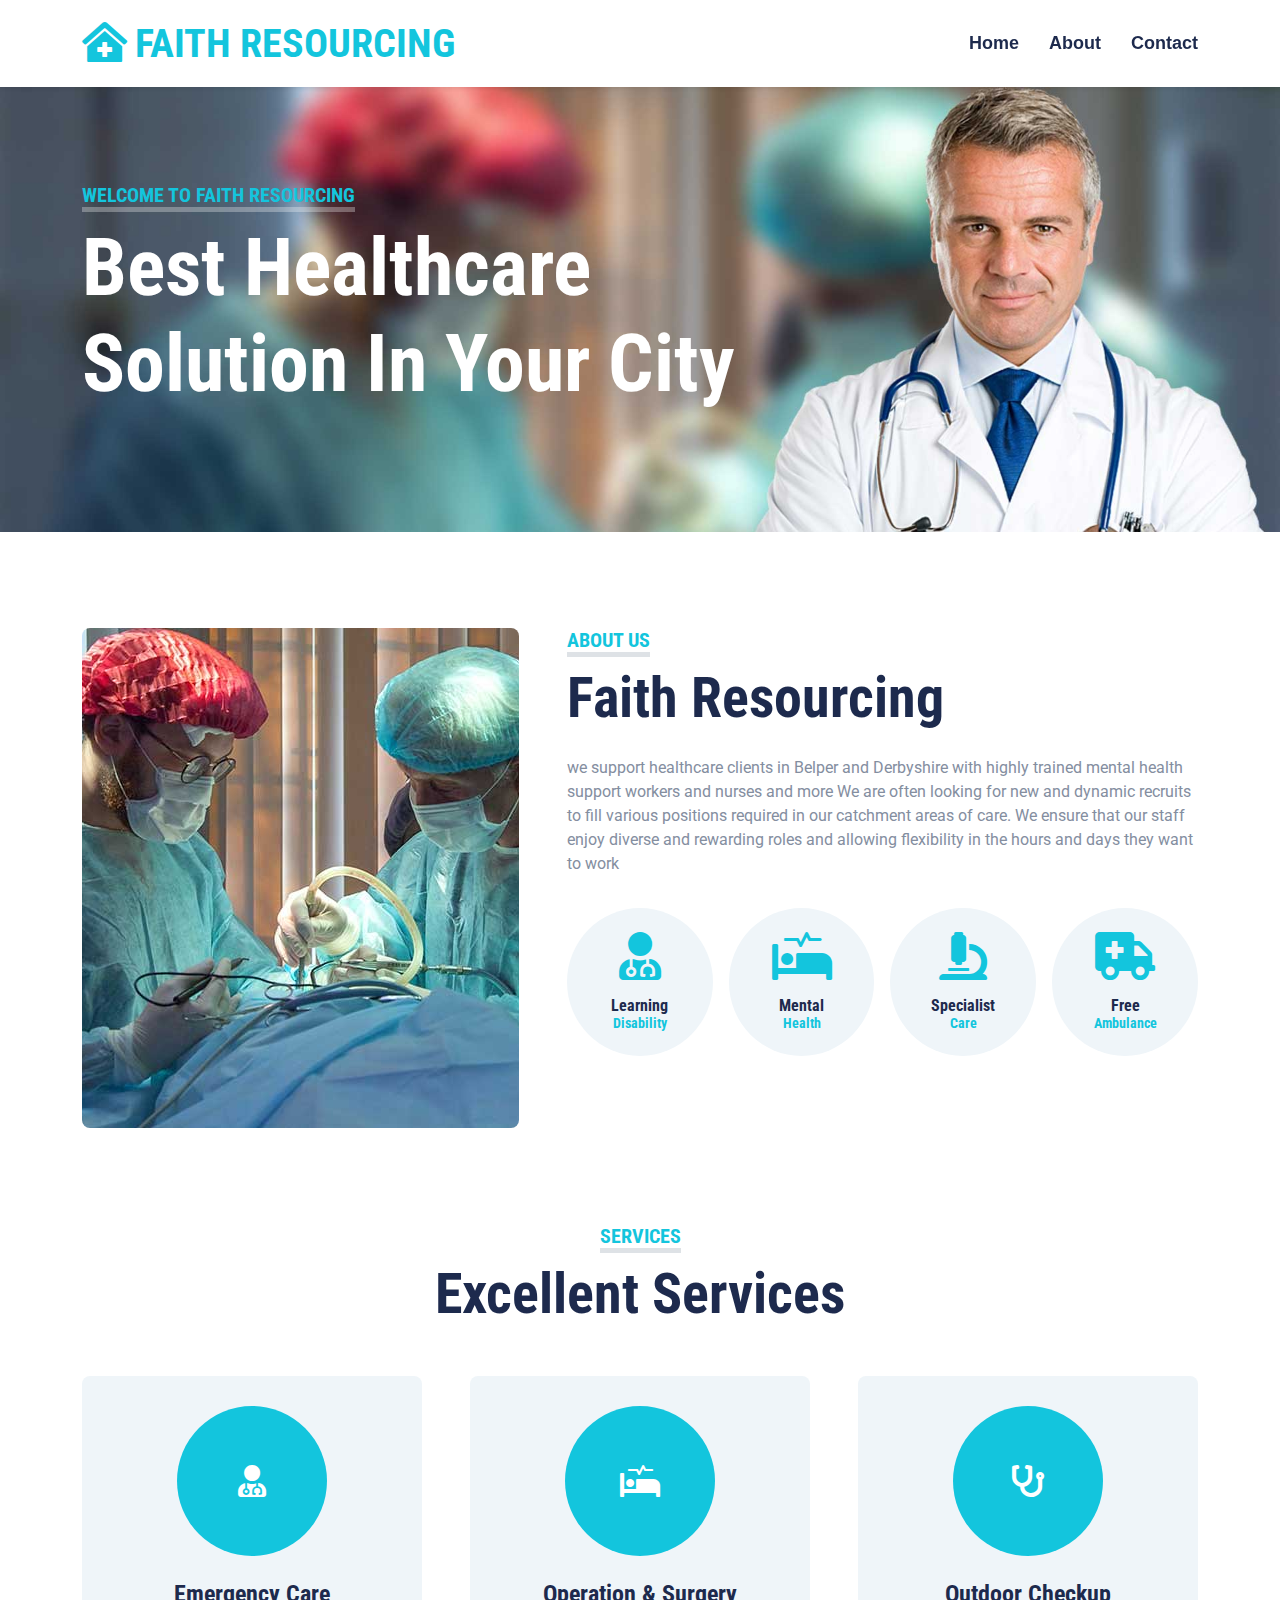
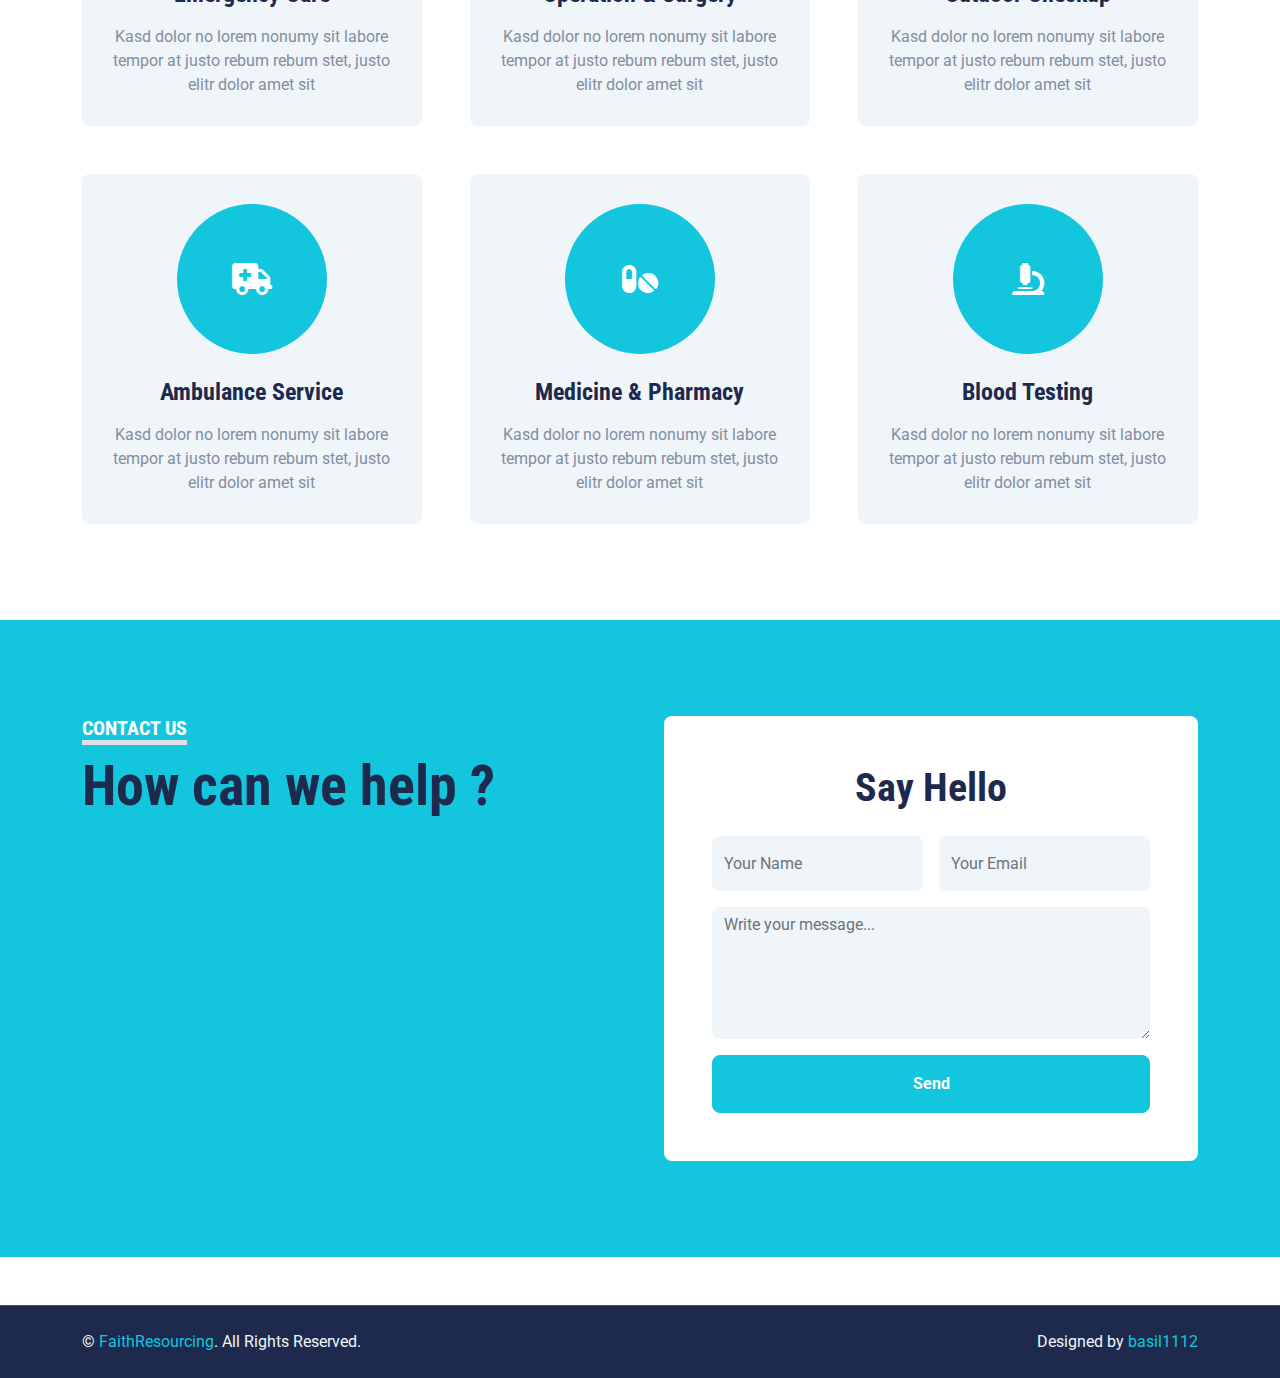
<file: index.html>
<!DOCTYPE html>
<html lang="en">

<head>
    <meta charset="utf-8">
    <title>Faith Resourcing</title>
    <meta content="width=device-width, initial-scale=1.0" name="viewport">
    <meta content="Free HTML Templates" name="keywords">
    <meta content="Free HTML Templates" name="description">

    <!-- Favicon -->
    <link href="img/favicon.ico" rel="icon">

    <!-- Google Web Fonts -->
    <link rel="preconnect" href="https://fonts.gstatic.com">
    <link href="https://fonts.googleapis.com/css2?family=Roboto+Condensed:wght@400;700&family=Roboto:wght@400;700&display=swap" rel="stylesheet">  

    <!-- Icon Font Stylesheet -->
    <link href="https://cdnjs.cloudflare.com/ajax/libs/font-awesome/5.15.0/css/all.min.css" rel="stylesheet">
    <link href="https://cdn.jsdelivr.net/npm/bootstrap-icons@1.4.1/font/bootstrap-icons.css" rel="stylesheet">

    <!-- Libraries Stylesheet -->
    <link href="lib/owlcarousel/assets/owl.carousel.min.css" rel="stylesheet">
    <link href="lib/tempusdominus/css/tempusdominus-bootstrap-4.min.css" rel="stylesheet" />

    <!-- Customized Bootstrap Stylesheet -->
    <link href="css/bootstrap.min.css" rel="stylesheet">

    <!-- Template Stylesheet -->
    <link href="css/style.css" rel="stylesheet">
</head>

<body>
   


    <!-- Navbar Start -->
    <div class="container-fluid sticky-top bg-white shadow-sm">
        <div class="container">
            <nav class="navbar navbar-expand-lg bg-white navbar-light py-3 py-lg-0">
                <a href="index.html" class="navbar-brand">
                    <h1 class="m-0 text-uppercase text-primary"><i class="fa fa-clinic-medical me-2"></i>Faith Resourcing</h1>
                </a>
                <button class="navbar-toggler" type="button" data-bs-toggle="collapse" data-bs-target="#navbarCollapse">
                    <span class="navbar-toggler-icon"></span>
                </button>
                <div class="collapse navbar-collapse" id="navbarCollapse">
                    <div class="navbar-nav ms-auto py-0">
                        <a href="index.html" class="nav-item nav-link">Home</a>
                        <a href="#about" class="nav-item nav-link">About</a>
                        <a href="#experience" class="nav-item nav-link">Contact</a>
                    </div>
                </div>
            </nav>
        </div>
    </div>
    <!-- Navbar End -->


    <!-- Hero Start -->
    <div class="container-fluid bg-primary py-5 mb-5 hero-header">
        <div class="container py-5">
            <div class="row justify-content-start">
                <div class="col-lg-8 text-center text-lg-start">
                    <h5 class="d-inline-block text-primary text-uppercase border-bottom border-5" style="border-color: rgba(256, 256, 256, .3) !important;">Welcome To Faith Resourcing</h5>
                    <h1 class="display-1 text-white mb-md-4">Best Healthcare Solution In Your City</h1>
                </div>
            </div>
        </div>
    </div>
    <!-- Hero End -->


    <!-- About Start -->
    <div id="about" class="container-fluid py-5">
        <div class="container">
            <div class="row gx-5">
                <div class="col-lg-5 mb-5 mb-lg-0" style="min-height: 500px;">
                    <div class="position-relative h-100">
                        <img class="position-absolute w-100 h-100 rounded" src="img/about.jpg" style="object-fit: cover;">
                    </div>
                </div>
                <div class="col-lg-7">
                    <div class="mb-4">
                        <h5 class="d-inline-block text-primary text-uppercase border-bottom border-5">About Us</h5>
                        <h1 class="display-4">Faith Resourcing</h1>
                    </div>
                    <p>we support healthcare clients in Belper and Derbyshire with highly trained mental health support workers and nurses and more We are often looking for new and dynamic recruits to fill various positions required in our catchment areas of care. We ensure that our staff enjoy diverse and rewarding roles and allowing flexibility in the hours and days they want to work</p>
                    <div class="row g-3 pt-3">
                        <div class="col-sm-3 col-6">
                            <div class="bg-light text-center rounded-circle py-4">
                                <i class="fa fa-3x fa-user-md text-primary mb-3"></i>
                                <h6 class="mb-0">Learning<small class="d-block text-primary">Disability</small></h6>
                            </div>
                        </div>
                        <div class="col-sm-3 col-6">
                            <div class="bg-light text-center rounded-circle py-4">
                                <i class="fa fa-3x fa-procedures text-primary mb-3"></i>
                                <h6 class="mb-0">Mental<small class="d-block text-primary">Health</small></h6>
                            </div>
                        </div>
                        <div class="col-sm-3 col-6">
                            <div class="bg-light text-center rounded-circle py-4">
                                <i class="fa fa-3x fa-microscope text-primary mb-3"></i>
                                <h6 class="mb-0">Specialist<small class="d-block text-primary">Care</small></h6>
                            </div>
                        </div>
                        <div class="col-sm-3 col-6">
                            <div class="bg-light text-center rounded-circle py-4">
                                <i class="fa fa-3x fa-ambulance text-primary mb-3"></i>
                                <h6 class="mb-0">Free<small class="d-block text-primary">Ambulance</small></h6>
                            </div>
                        </div>
                    </div>
                </div>
            </div>
        </div>
    </div>
    <!-- About End -->
    

    <!-- Services Start -->
    <div class="container-fluid py-5">
        <div class="container">
            <div class="text-center mx-auto mb-5" style="max-width: 500px;">
                <h5 class="d-inline-block text-primary text-uppercase border-bottom border-5">Services</h5>
                <h1 class="display-4">Excellent Services</h1>
            </div>
            <div class="row g-5">
                <div class="col-lg-4 col-md-6">
                    <div class="service-item bg-light rounded d-flex flex-column align-items-center justify-content-center text-center">
                        <div class="service-icon mb-4">
                            <i class="fa fa-2x fa-user-md text-white"></i>
                        </div>
                        <h4 class="mb-3">Emergency Care</h4>
                        <p class="m-0">Kasd dolor no lorem nonumy sit labore tempor at justo rebum rebum stet, justo elitr dolor amet sit</p>
                        <a class="btn btn-lg btn-primary rounded-pill" href="">
                            <i class="bi bi-arrow-right"></i>
                        </a>
                    </div>
                </div>
                <div class="col-lg-4 col-md-6">
                    <div class="service-item bg-light rounded d-flex flex-column align-items-center justify-content-center text-center">
                        <div class="service-icon mb-4">
                            <i class="fa fa-2x fa-procedures text-white"></i>
                        </div>
                        <h4 class="mb-3">Operation & Surgery</h4>
                        <p class="m-0">Kasd dolor no lorem nonumy sit labore tempor at justo rebum rebum stet, justo elitr dolor amet sit</p>
                        <a class="btn btn-lg btn-primary rounded-pill" href="">
                            <i class="bi bi-arrow-right"></i>
                        </a>
                    </div>
                </div>
                <div class="col-lg-4 col-md-6">
                    <div class="service-item bg-light rounded d-flex flex-column align-items-center justify-content-center text-center">
                        <div class="service-icon mb-4">
                            <i class="fa fa-2x fa-stethoscope text-white"></i>
                        </div>
                        <h4 class="mb-3">Outdoor Checkup</h4>
                        <p class="m-0">Kasd dolor no lorem nonumy sit labore tempor at justo rebum rebum stet, justo elitr dolor amet sit</p>
                        <a class="btn btn-lg btn-primary rounded-pill" href="">
                            <i class="bi bi-arrow-right"></i>
                        </a>
                    </div>
                </div>
                <div class="col-lg-4 col-md-6">
                    <div class="service-item bg-light rounded d-flex flex-column align-items-center justify-content-center text-center">
                        <div class="service-icon mb-4">
                            <i class="fa fa-2x fa-ambulance text-white"></i>
                        </div>
                        <h4 class="mb-3">Ambulance Service</h4>
                        <p class="m-0">Kasd dolor no lorem nonumy sit labore tempor at justo rebum rebum stet, justo elitr dolor amet sit</p>
                        <a class="btn btn-lg btn-primary rounded-pill" href="">
                            <i class="bi bi-arrow-right"></i>
                        </a>
                    </div>
                </div>
                <div class="col-lg-4 col-md-6">
                    <div class="service-item bg-light rounded d-flex flex-column align-items-center justify-content-center text-center">
                        <div class="service-icon mb-4">
                            <i class="fa fa-2x fa-pills text-white"></i>
                        </div>
                        <h4 class="mb-3">Medicine & Pharmacy</h4>
                        <p class="m-0">Kasd dolor no lorem nonumy sit labore tempor at justo rebum rebum stet, justo elitr dolor amet sit</p>
                        <a class="btn btn-lg btn-primary rounded-pill" href="">
                            <i class="bi bi-arrow-right"></i>
                        </a>
                    </div>
                </div>
                <div class="col-lg-4 col-md-6">
                    <div class="service-item bg-light rounded d-flex flex-column align-items-center justify-content-center text-center">
                        <div class="service-icon mb-4">
                            <i class="fa fa-2x fa-microscope text-white"></i>
                        </div>
                        <h4 class="mb-3">Blood Testing</h4>
                        <p class="m-0">Kasd dolor no lorem nonumy sit labore tempor at justo rebum rebum stet, justo elitr dolor amet sit</p>
                        <a class="btn btn-lg btn-primary rounded-pill" href="">
                            <i class="bi bi-arrow-right"></i>
                        </a>
                    </div>
                </div>
            </div>
        </div>
    </div>
    <!-- Services End -->


    <!-- Appointment Start -->
    <div id="experience" class="container-fluid bg-primary my-5 py-5">
        <div class="container py-5">
            <div class="row gx-5">
                <div class="col-lg-6 mb-5 mb-lg-0">
                    <div class="mb-4">
                        <h5 class="d-inline-block text-white text-uppercase border-bottom border-5">Contact Us</h5>
                        <h1 class="display-4">How can we help ?</h1>
                    </div>
                    <p class="text-white mb-5"></p>
                </div>
                <div class="col-lg-6">
                    <div class="bg-white text-center rounded p-5">
                        <h1 class="mb-4">Say Hello</h1>
                        <form>
                            <div class="row g-3">
                                <div class="col-12 col-sm-6">
                                    <input type="text" class="form-control bg-light border-0" placeholder="Your Name" style="height: 55px;">
                                </div>
                                <div class="col-12 col-sm-6">
                                    <input type="email" class="form-control bg-light border-0" placeholder="Your Email" style="height: 55px;">
                                </div>
                                <div class="col-12 col-sm-12">
                                    <textarea name="message" rows="5" class="form-control bg-light border-0" id="message" placeholder="Write your message..."></textarea>
                                </div>
                                <div class="col-12">
                                    <button class="btn btn-primary w-100 py-3" type="submit">Send</button>
                                </div>
                            </div>
                        </form>
                    </div>
                </div>
            </div>
        </div>
    </div>
    <!-- Appointment End -->



    

    <!-- Footer Start -->
    <div class="container-fluid bg-dark text-light border-top border-secondary py-4">
        <div class="container">
            <div class="row g-5">
                <div class="col-md-6 text-center text-md-start">
                    <p class="mb-md-0">&copy; <a class="text-primary" href="#">FaithResourcing</a>. All Rights Reserved.</p>
                </div>
                <div class="col-md-6 text-center text-md-end">
                    <p class="mb-0">Designed by <a class="text-primary" href="#">basil1112</a></p>
                </div>
            </div>
        </div>
    </div>
    <!-- Footer End -->


    <!-- Back to Top -->
    <a href="#" class="btn btn-lg btn-primary btn-lg-square back-to-top"><i class="bi bi-arrow-up"></i></a>


    <!-- JavaScript Libraries -->
    <script src="https://code.jquery.com/jquery-3.4.1.min.js"></script>
    <script src="https://cdn.jsdelivr.net/npm/bootstrap@5.0.0/dist/js/bootstrap.bundle.min.js"></script>
    <script src="lib/easing/easing.min.js"></script>
    <script src="lib/waypoints/waypoints.min.js"></script>
    <script src="lib/owlcarousel/owl.carousel.min.js"></script>
    <script src="lib/tempusdominus/js/moment.min.js"></script>
    <script src="lib/tempusdominus/js/moment-timezone.min.js"></script>
    <script src="lib/tempusdominus/js/tempusdominus-bootstrap-4.min.js"></script>

    <!-- Template Javascript -->
    <script src="js/main.js"></script>
</body>

</html>
</file>
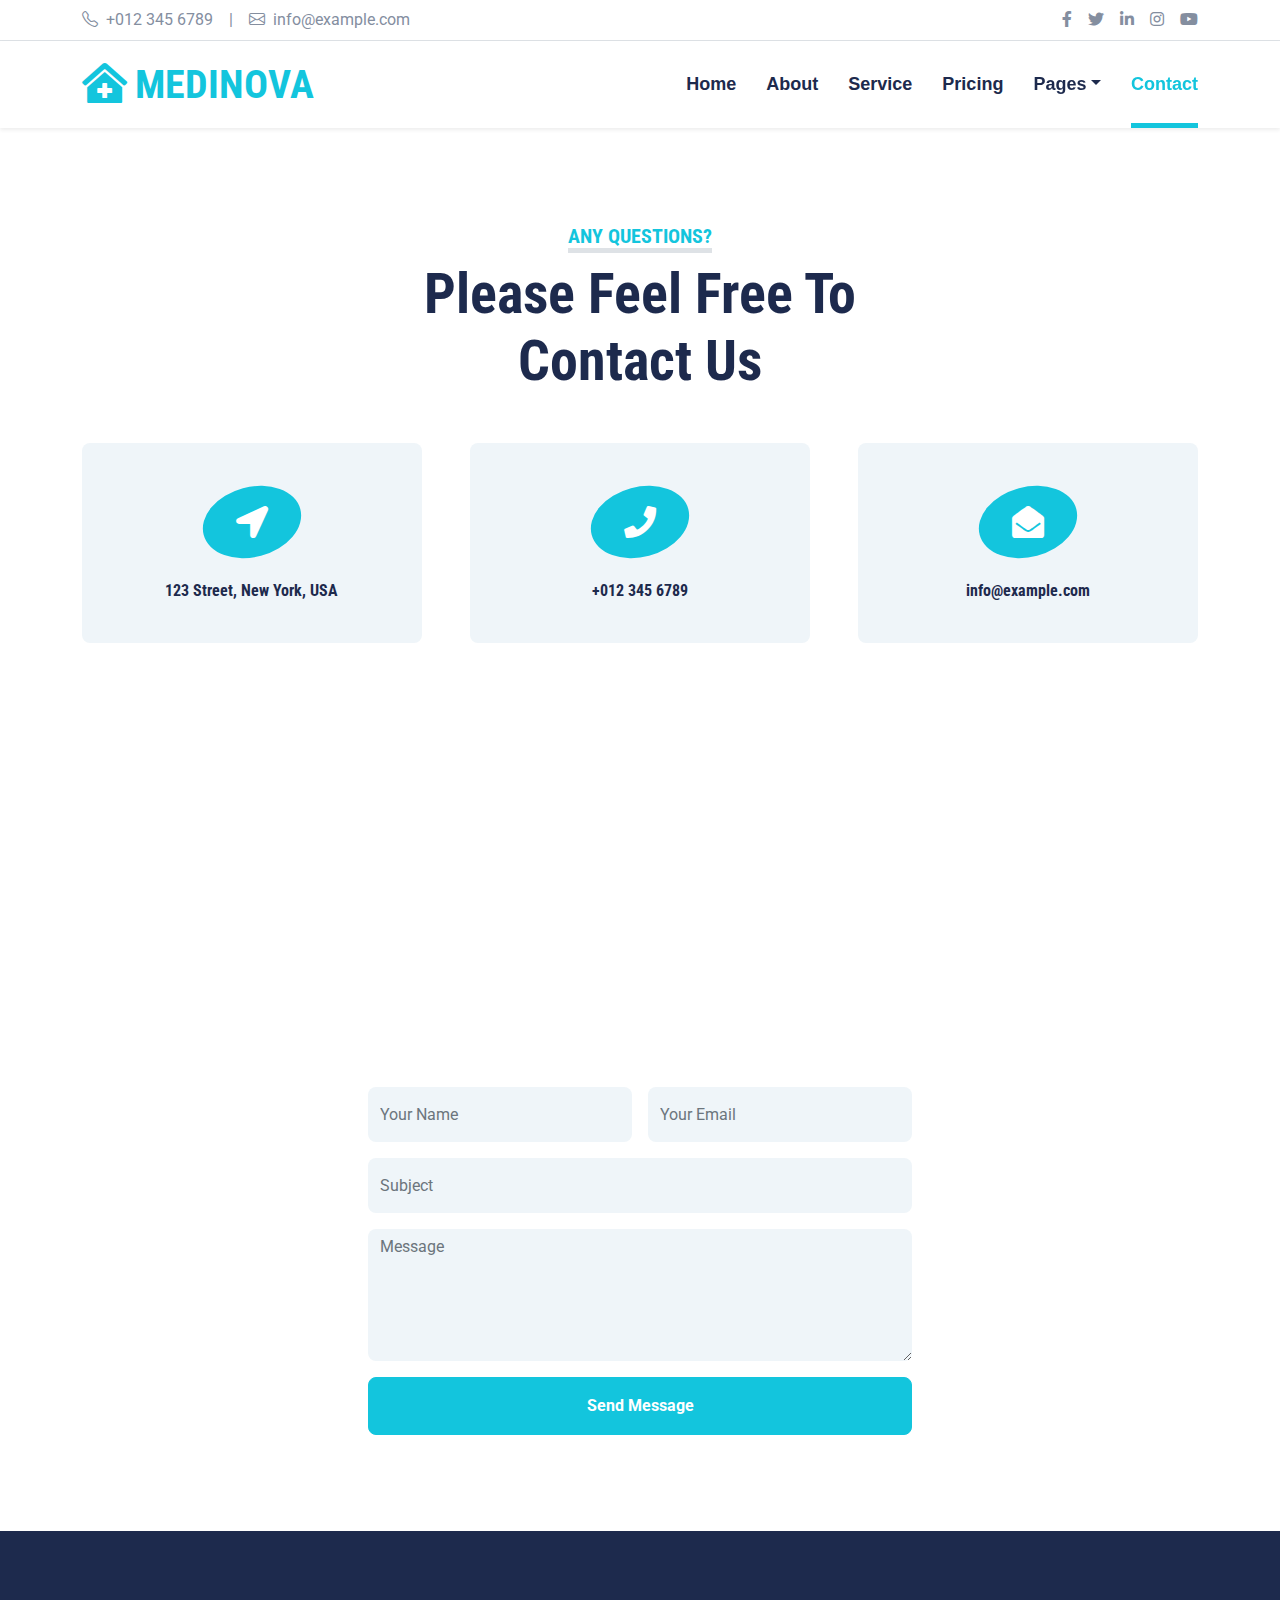
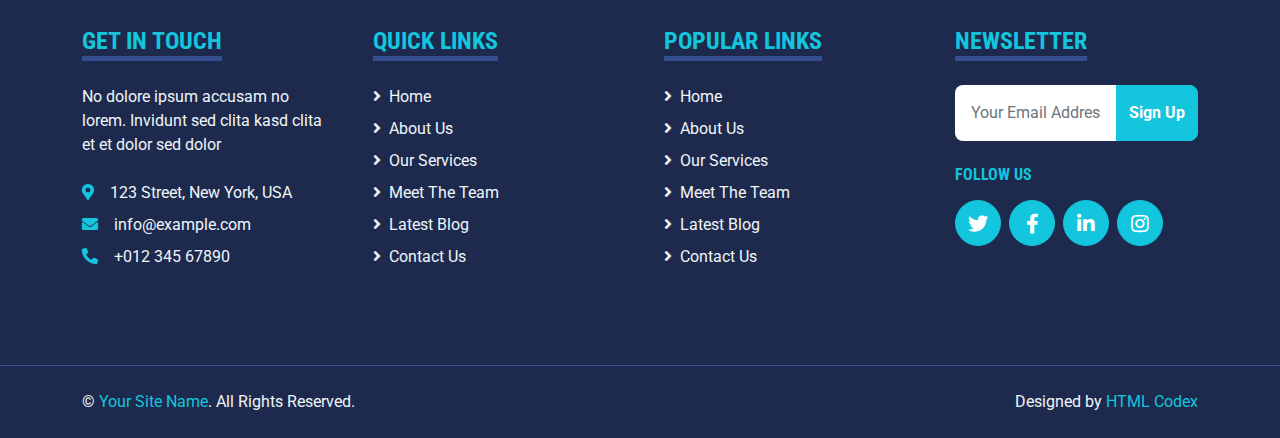
<file: contact.html>
<!DOCTYPE html>
<html lang="en">

<head>
    <meta charset="utf-8">
    <title>MEDINOVA - Hospital Website Template</title>
    <meta content="width=device-width, initial-scale=1.0" name="viewport">
    <meta content="Free HTML Templates" name="keywords">
    <meta content="Free HTML Templates" name="description">

    <!-- Favicon -->
    <link href="img/favicon.ico" rel="icon">

    <!-- Google Web Fonts -->
    <link rel="preconnect" href="https://fonts.gstatic.com">
    <link href="https://fonts.googleapis.com/css2?family=Roboto+Condensed:wght@400;700&family=Roboto:wght@400;700&display=swap" rel="stylesheet">  

    <!-- Icon Font Stylesheet -->
    <link href="https://cdnjs.cloudflare.com/ajax/libs/font-awesome/5.15.0/css/all.min.css" rel="stylesheet">
    <link href="https://cdn.jsdelivr.net/npm/bootstrap-icons@1.4.1/font/bootstrap-icons.css" rel="stylesheet">

    <!-- Libraries Stylesheet -->
    <link href="lib/owlcarousel/assets/owl.carousel.min.css" rel="stylesheet">
    <link href="lib/tempusdominus/css/tempusdominus-bootstrap-4.min.css" rel="stylesheet" />

    <!-- Customized Bootstrap Stylesheet -->
    <link href="css/bootstrap.min.css" rel="stylesheet">

    <!-- Template Stylesheet -->
    <link href="css/style.css" rel="stylesheet">
</head>

<body>
    <!-- Topbar Start -->
    <div class="container-fluid py-2 border-bottom d-none d-lg-block">
        <div class="container">
            <div class="row">
                <div class="col-md-6 text-center text-lg-start mb-2 mb-lg-0">
                    <div class="d-inline-flex align-items-center">
                        <a class="text-decoration-none text-body pe-3" href=""><i class="bi bi-telephone me-2"></i>+012 345 6789</a>
                        <span class="text-body">|</span>
                        <a class="text-decoration-none text-body px-3" href=""><i class="bi bi-envelope me-2"></i>info@example.com</a>
                    </div>
                </div>
                <div class="col-md-6 text-center text-lg-end">
                    <div class="d-inline-flex align-items-center">
                        <a class="text-body px-2" href="">
                            <i class="fab fa-facebook-f"></i>
                        </a>
                        <a class="text-body px-2" href="">
                            <i class="fab fa-twitter"></i>
                        </a>
                        <a class="text-body px-2" href="">
                            <i class="fab fa-linkedin-in"></i>
                        </a>
                        <a class="text-body px-2" href="">
                            <i class="fab fa-instagram"></i>
                        </a>
                        <a class="text-body ps-2" href="">
                            <i class="fab fa-youtube"></i>
                        </a>
                    </div>
                </div>
            </div>
        </div>
    </div>
    <!-- Topbar End -->


    <!-- Navbar Start -->
    <div class="container-fluid sticky-top bg-white shadow-sm mb-5">
        <div class="container">
            <nav class="navbar navbar-expand-lg bg-white navbar-light py-3 py-lg-0">
                <a href="index.html" class="navbar-brand">
                    <h1 class="m-0 text-uppercase text-primary"><i class="fa fa-clinic-medical me-2"></i>Medinova</h1>
                </a>
                <button class="navbar-toggler" type="button" data-bs-toggle="collapse" data-bs-target="#navbarCollapse">
                    <span class="navbar-toggler-icon"></span>
                </button>
                <div class="collapse navbar-collapse" id="navbarCollapse">
                    <div class="navbar-nav ms-auto py-0">
                        <a href="index.html" class="nav-item nav-link">Home</a>
                        <a href="about.html" class="nav-item nav-link">About</a>
                        <a href="service.html" class="nav-item nav-link">Service</a>
                        <a href="price.html" class="nav-item nav-link">Pricing</a>
                        <div class="nav-item dropdown">
                            <a href="#" class="nav-link dropdown-toggle" data-bs-toggle="dropdown">Pages</a>
                            <div class="dropdown-menu m-0">
                                <a href="blog.html" class="dropdown-item">Blog Grid</a>
                                <a href="detail.html" class="dropdown-item">Blog Detail</a>
                                <a href="team.html" class="dropdown-item">The Team</a>
                                <a href="testimonial.html" class="dropdown-item">Testimonial</a>
                                <a href="appointment.html" class="dropdown-item">Appointment</a>
                                <a href="search.html" class="dropdown-item">Search</a>
                            </div>
                        </div>
                        <a href="contact.html" class="nav-item nav-link active">Contact</a>
                    </div>
                </div>
            </nav>
        </div>
    </div>
    <!-- Navbar End -->


    <!-- Contact Start -->
    <div class="container-fluid pt-5">
        <div class="container">
            <div class="text-center mx-auto mb-5" style="max-width: 500px;">
                <h5 class="d-inline-block text-primary text-uppercase border-bottom border-5">Any Questions?</h5>
                <h1 class="display-4">Please Feel Free To Contact Us</h1>
            </div>
            <div class="row g-5 mb-5">
                <div class="col-lg-4">
                    <div class="bg-light rounded d-flex flex-column align-items-center justify-content-center text-center" style="height: 200px;">
                        <div class="d-flex align-items-center justify-content-center bg-primary rounded-circle mb-4" style="width: 100px; height: 70px; transform: rotate(-15deg);">
                            <i class="fa fa-2x fa-location-arrow text-white" style="transform: rotate(15deg);"></i>
                        </div>
                        <h6 class="mb-0">123 Street, New York, USA</h6>
                    </div>
                </div>
                <div class="col-lg-4">
                    <div class="bg-light rounded d-flex flex-column align-items-center justify-content-center text-center" style="height: 200px;">
                        <div class="d-flex align-items-center justify-content-center bg-primary rounded-circle mb-4" style="width: 100px; height: 70px; transform: rotate(-15deg);">
                            <i class="fa fa-2x fa-phone text-white" style="transform: rotate(15deg);"></i>
                        </div>
                        <h6 class="mb-0">+012 345 6789</h6>
                    </div>
                </div>
                <div class="col-lg-4">
                    <div class="bg-light rounded d-flex flex-column align-items-center justify-content-center text-center" style="height: 200px;">
                        <div class="d-flex align-items-center justify-content-center bg-primary rounded-circle mb-4" style="width: 100px; height: 70px; transform: rotate(-15deg);">
                            <i class="fa fa-2x fa-envelope-open text-white" style="transform: rotate(15deg);"></i>
                        </div>
                        <h6 class="mb-0">info@example.com</h6>
                    </div>
                </div>
            </div>
            <div class="row">
                <div class="col-12" style="height: 500px;">
                    <div class="position-relative h-100">
                        <iframe class="position-relative w-100 h-100"
                            src="https://www.google.com/maps/embed?pb=!1m18!1m12!1m3!1d3001156.4288297426!2d-78.01371936852176!3d42.72876761954724!2m3!1f0!2f0!3f0!3m2!1i1024!2i768!4f13.1!3m3!1m2!1s0x4ccc4bf0f123a5a9%3A0xddcfc6c1de189567!2sNew%20York%2C%20USA!5e0!3m2!1sen!2sbd!4v1603794290143!5m2!1sen!2sbd"
                            frameborder="0" style="border:0;" allowfullscreen="" aria-hidden="false"
                            tabindex="0"></iframe>
                    </div>
                </div>
            </div>
            <div class="row justify-content-center position-relative" style="margin-top: -200px; z-index: 1;">
                <div class="col-lg-8">
                    <div class="bg-white rounded p-5 m-5 mb-0">
                        <form>
                            <div class="row g-3">
                                <div class="col-12 col-sm-6">
                                    <input type="text" class="form-control bg-light border-0" placeholder="Your Name" style="height: 55px;">
                                </div>
                                <div class="col-12 col-sm-6">
                                    <input type="email" class="form-control bg-light border-0" placeholder="Your Email" style="height: 55px;">
                                </div>
                                <div class="col-12">
                                    <input type="text" class="form-control bg-light border-0" placeholder="Subject" style="height: 55px;">
                                </div>
                                <div class="col-12">
                                    <textarea class="form-control bg-light border-0" rows="5" placeholder="Message"></textarea>
                                </div>
                                <div class="col-12">
                                    <button class="btn btn-primary w-100 py-3" type="submit">Send Message</button>
                                </div>
                            </div>
                        </form>
                    </div>
                </div>
            </div>
        </div>
    </div>
    <!-- Contact End -->


    <!-- Footer Start -->
    <div class="container-fluid bg-dark text-light mt-5 py-5">
        <div class="container py-5">
            <div class="row g-5">
                <div class="col-lg-3 col-md-6">
                    <h4 class="d-inline-block text-primary text-uppercase border-bottom border-5 border-secondary mb-4">Get In Touch</h4>
                    <p class="mb-4">No dolore ipsum accusam no lorem. Invidunt sed clita kasd clita et et dolor sed dolor</p>
                    <p class="mb-2"><i class="fa fa-map-marker-alt text-primary me-3"></i>123 Street, New York, USA</p>
                    <p class="mb-2"><i class="fa fa-envelope text-primary me-3"></i>info@example.com</p>
                    <p class="mb-0"><i class="fa fa-phone-alt text-primary me-3"></i>+012 345 67890</p>
                </div>
                <div class="col-lg-3 col-md-6">
                    <h4 class="d-inline-block text-primary text-uppercase border-bottom border-5 border-secondary mb-4">Quick Links</h4>
                    <div class="d-flex flex-column justify-content-start">
                        <a class="text-light mb-2" href="#"><i class="fa fa-angle-right me-2"></i>Home</a>
                        <a class="text-light mb-2" href="#"><i class="fa fa-angle-right me-2"></i>About Us</a>
                        <a class="text-light mb-2" href="#"><i class="fa fa-angle-right me-2"></i>Our Services</a>
                        <a class="text-light mb-2" href="#"><i class="fa fa-angle-right me-2"></i>Meet The Team</a>
                        <a class="text-light mb-2" href="#"><i class="fa fa-angle-right me-2"></i>Latest Blog</a>
                        <a class="text-light" href="#"><i class="fa fa-angle-right me-2"></i>Contact Us</a>
                    </div>
                </div>
                <div class="col-lg-3 col-md-6">
                    <h4 class="d-inline-block text-primary text-uppercase border-bottom border-5 border-secondary mb-4">Popular Links</h4>
                    <div class="d-flex flex-column justify-content-start">
                        <a class="text-light mb-2" href="#"><i class="fa fa-angle-right me-2"></i>Home</a>
                        <a class="text-light mb-2" href="#"><i class="fa fa-angle-right me-2"></i>About Us</a>
                        <a class="text-light mb-2" href="#"><i class="fa fa-angle-right me-2"></i>Our Services</a>
                        <a class="text-light mb-2" href="#"><i class="fa fa-angle-right me-2"></i>Meet The Team</a>
                        <a class="text-light mb-2" href="#"><i class="fa fa-angle-right me-2"></i>Latest Blog</a>
                        <a class="text-light" href="#"><i class="fa fa-angle-right me-2"></i>Contact Us</a>
                    </div>
                </div>
                <div class="col-lg-3 col-md-6">
                    <h4 class="d-inline-block text-primary text-uppercase border-bottom border-5 border-secondary mb-4">Newsletter</h4>
                    <form action="">
                        <div class="input-group">
                            <input type="text" class="form-control p-3 border-0" placeholder="Your Email Address">
                            <button class="btn btn-primary">Sign Up</button>
                        </div>
                    </form>
                    <h6 class="text-primary text-uppercase mt-4 mb-3">Follow Us</h6>
                    <div class="d-flex">
                        <a class="btn btn-lg btn-primary btn-lg-square rounded-circle me-2" href="#"><i class="fab fa-twitter"></i></a>
                        <a class="btn btn-lg btn-primary btn-lg-square rounded-circle me-2" href="#"><i class="fab fa-facebook-f"></i></a>
                        <a class="btn btn-lg btn-primary btn-lg-square rounded-circle me-2" href="#"><i class="fab fa-linkedin-in"></i></a>
                        <a class="btn btn-lg btn-primary btn-lg-square rounded-circle" href="#"><i class="fab fa-instagram"></i></a>
                    </div>
                </div>
            </div>
        </div>
    </div>
    <div class="container-fluid bg-dark text-light border-top border-secondary py-4">
        <div class="container">
            <div class="row g-5">
                <div class="col-md-6 text-center text-md-start">
                    <p class="mb-md-0">&copy; <a class="text-primary" href="#">Your Site Name</a>. All Rights Reserved.</p>
                </div>
                <div class="col-md-6 text-center text-md-end">
                    <p class="mb-0">Designed by <a class="text-primary" href="https://htmlcodex.com">HTML Codex</a></p>
                </div>
            </div>
        </div>
    </div>
    <!-- Footer End -->


    <!-- Back to Top -->
    <a href="#" class="btn btn-lg btn-primary btn-lg-square back-to-top"><i class="bi bi-arrow-up"></i></a>


    <!-- JavaScript Libraries -->
    <script src="https://code.jquery.com/jquery-3.4.1.min.js"></script>
    <script src="https://cdn.jsdelivr.net/npm/bootstrap@5.0.0/dist/js/bootstrap.bundle.min.js"></script>
    <script src="lib/easing/easing.min.js"></script>
    <script src="lib/waypoints/waypoints.min.js"></script>
    <script src="lib/owlcarousel/owl.carousel.min.js"></script>
    <script src="lib/tempusdominus/js/moment.min.js"></script>
    <script src="lib/tempusdominus/js/moment-timezone.min.js"></script>
    <script src="lib/tempusdominus/js/tempusdominus-bootstrap-4.min.js"></script>

    <!-- Template Javascript -->
    <script src="js/main.js"></script>
</body>

</html>
</file>
<file: css/style.css>
/********** Template CSS **********/
:root {
    --primary: #13C5DD;
    --secondary: #354F8E;
    --light: #EFF5F9;
    --dark: #1D2A4D;
}

.btn {
    font-weight: 700;
    transition: .5s;
}

.btn:hover {
    -webkit-box-shadow: 0 8px 6px -6px #555555;
    -moz-box-shadow: 0 8px 6px -6px #555555;
    box-shadow: 0 8px 6px -6px #555555;
}

.btn-primary {
    color: #FFFFFF;
}

.btn-square {
    width: 36px;
    height: 36px;
}

.btn-sm-square {
    width: 28px;
    height: 28px;
}

.btn-lg-square {
    width: 46px;
    height: 46px;
}

.btn-square,
.btn-sm-square,
.btn-lg-square {
    padding-left: 0;
    padding-right: 0;
    text-align: center;
}

.back-to-top {
    position: fixed;
    display: none;
    right: 30px;
    bottom: 0;
    border-radius: 50% 50% 0 0;
    z-index: 99;
}

.navbar-light .navbar-nav .nav-link {
    font-family: 'Jost', sans-serif;
    position: relative;
    margin-left: 30px;
    padding: 30px 0;
    font-size: 18px;
    font-weight: 700;
    color: var(--dark);
    outline: none;
    transition: .5s;
}

.navbar-light .navbar-nav .nav-link:hover,
.navbar-light .navbar-nav .nav-link.active {
    color: var(--primary);
}

@media (min-width: 992px) {
    .navbar-light .navbar-nav .nav-link::before {
        position: absolute;
        content: "";
        width: 0;
        height: 5px;
        bottom: 0;
        left: 50%;
        background: var(--primary);
        transition: .5s;
    }

    .navbar-light .navbar-nav .nav-link:hover::before,
    .navbar-light .navbar-nav .nav-link.active::before {
        width: 100%;
        left: 0;
    }
}

@media (max-width: 991.98px) {
    .navbar-light .navbar-nav .nav-link  {
        margin-left: 0;
        padding: 10px 0;
    }
}

.hero-header {
    background: url(../img/hero.jpg) top right no-repeat;
    background-size: cover;
}

.service-item {
    position: relative;
    height: 350px;
    padding: 0 30px;
    transition: .5s;
}

.service-item .service-icon {
    width: 150px;
    height: 150px;
    display: flex;
    align-items: center;
    justify-content: center;
    background: var(--primary);
    border-radius: 50%;
    transform: rotate(0deg);
}

.service-item .service-icon i {
    transform: rotate(0deg);
}

.service-item a.btn {
    position: absolute;
    width: 60px;
    bottom: -48px;
    left: 50%;
    margin-left: -30px;
    opacity: 0;
}

.service-item:hover a.btn {
    bottom: -24px;
    opacity: 1;
}

.price-carousel::after {
    position: absolute;
    content: "";
    width: 100%;
    height: 50%;
    bottom: 0;
    left: 0;
    background: var(--primary);
    border-radius: 8px 8px 50% 50%;
    z-index: -1;
}

.price-carousel .owl-nav {
    margin-top: 35px;
    width: 100%;
    text-align: center;
    display: flex;
    justify-content: center;
}

.price-carousel .owl-nav .owl-prev,
.price-carousel .owl-nav .owl-next{
    position: relative;
    margin: 0 5px;
    width: 45px;
    height: 45px;
    display: flex;
    align-items: center;
    justify-content: center;
    color: var(--primary);
    background: #FFFFFF;
    font-size: 22px;
    border-radius: 45px;
    transition: .5s;
}

.price-carousel .owl-nav .owl-prev:hover,
.price-carousel .owl-nav .owl-next:hover {
    color: var(--dark);
}

@media (min-width: 576px) {
    .team-item .row {
        height: 350px;
    }
}

.team-carousel .owl-nav {
    position: absolute;
    padding: 0 45px;
    width: 100%;
    height: 45px;
    top: calc(50% - 22.5px);
    left: 0;
    display: flex;
    justify-content: space-between;
}

.team-carousel .owl-nav .owl-prev,
.team-carousel .owl-nav .owl-next {
    position: relative;
    width: 45px;
    height: 45px;
    display: flex;
    align-items: center;
    justify-content: center;
    color: #FFFFFF;
    background: var(--primary);
    border-radius: 45px;
    font-size: 22px;
    transition: .5s;
}

.team-carousel .owl-nav .owl-prev:hover,
.team-carousel .owl-nav .owl-next:hover {
    background: var(--dark);
}

.testimonial-carousel .owl-dots {
    margin-top: 15px;
    display: flex;
    align-items: center;
    justify-content: center;
}

.testimonial-carousel .owl-dot {
    position: relative;
    display: inline-block;
    margin: 0 5px;
    width: 20px;
    height: 20px;
    background: var(--light);
    border: 2px solid var(--primary);
    border-radius: 20px;
    transition: .5s;
}

.testimonial-carousel .owl-dot.active {
    width: 40px;
    height: 40px;
    background: var(--primary);
}

.testimonial-carousel .owl-item img {
    width: 150px;
    height: 150px;
}
</file>
